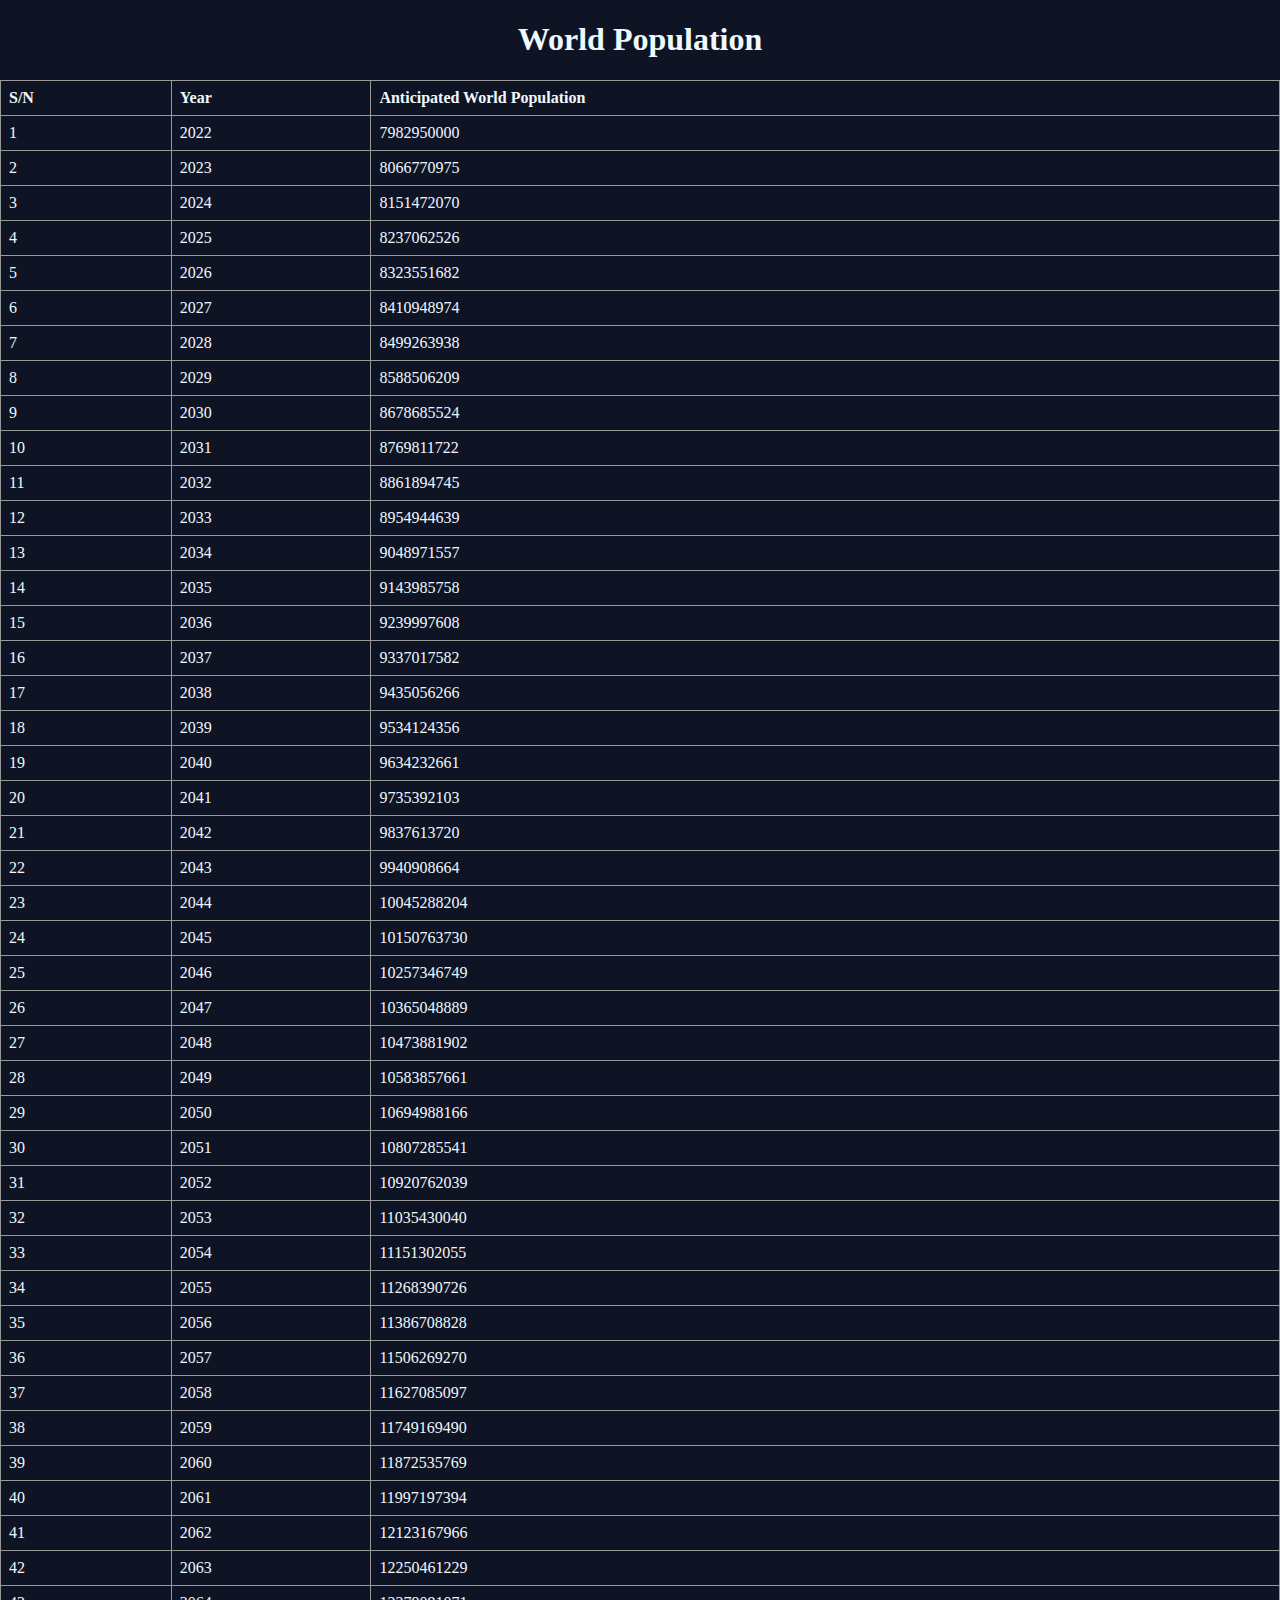
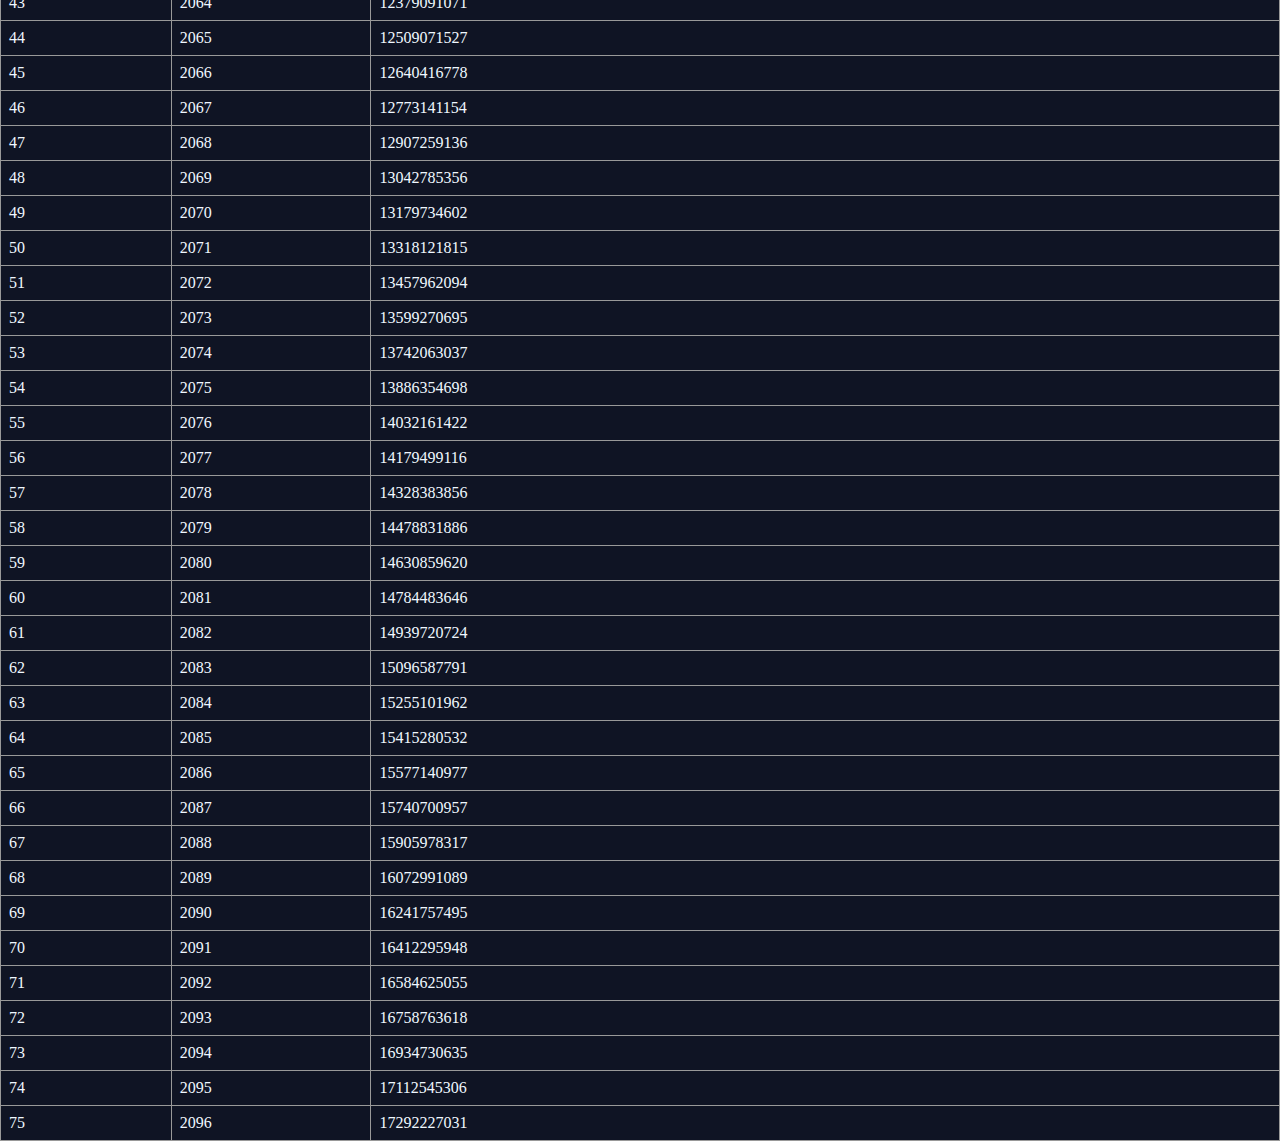
<file: index.html>
<!DOCTYPE html>
<html lang="en">
<head>
    <meta charset="UTF-8">
    <meta http-equiv="X-UA-Compatible" content="IE=edge">
    <meta name="viewport" content="width=device-width, initial-scale=1.0">
    <title>World Population</title>
    <link rel="stylesheet" href="index.css">
</head>
<body onload="return predictWorldPopulation()">
    <div class="wrapper">
        <h1 class="title">World Population</h1>

        <div id="integer">
            
        </div>
    </div>
    <script src="./index.js"></script>
</body>
</html>
</file>
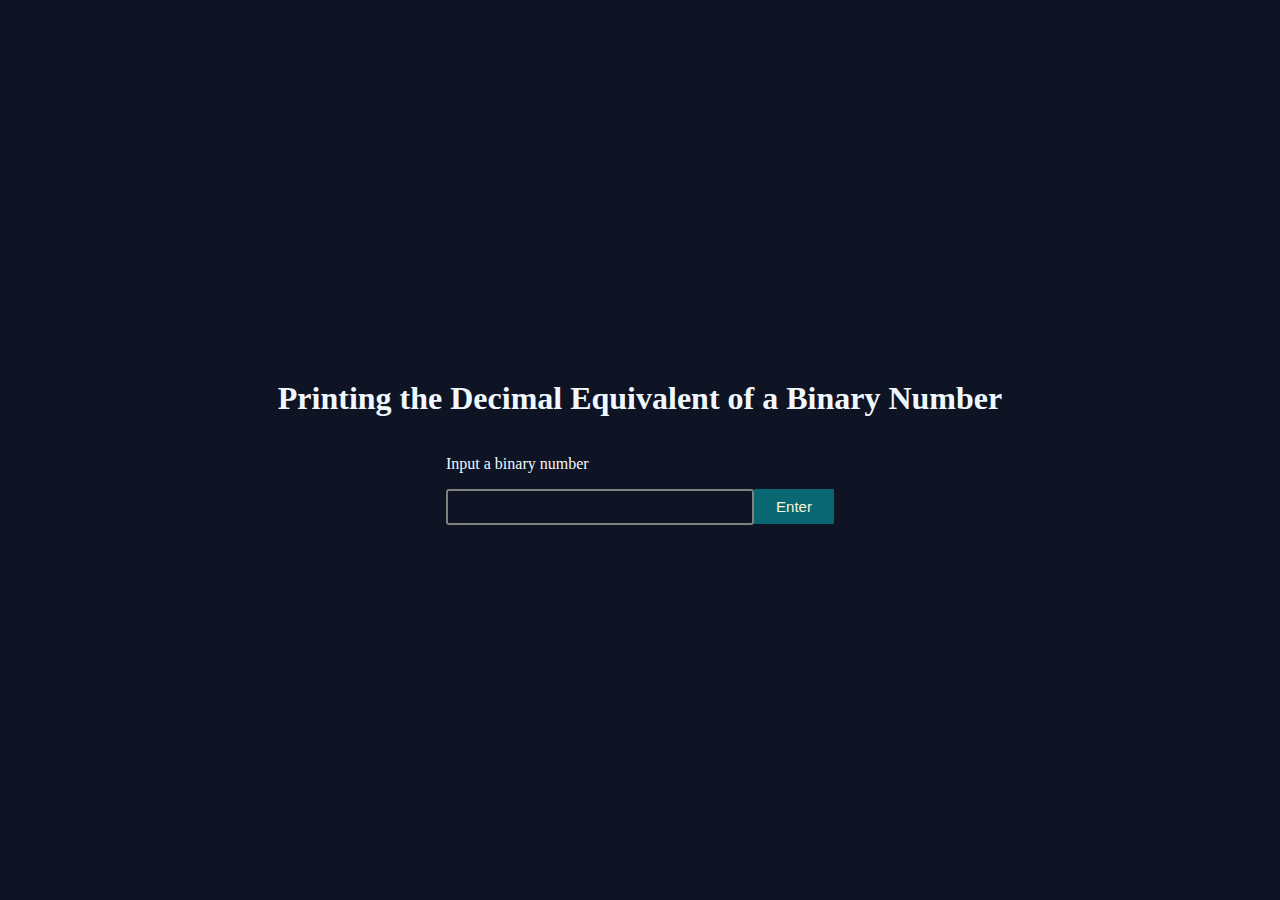
<file: decimal/index.html>
<!DOCTYPE html>
<html lang="en">
<head>
    <meta charset="UTF-8">
    <meta http-equiv="X-UA-Compatible" content="IE=edge">
    <meta name="viewport" content="width=device-width, initial-scale=1.0">
    <title>Binary Converter</title>
    <link rel="stylesheet" href="index.css">
</head>
<body>
    <div class="wrapper">
        <h1 class="title">Printing the Decimal Equivalent of a Binary Number</h1>
        <div>
            <p>Input a binary number</p>
            <input type="text" name="char" class="char" id="char"/>
            <button name="submit" class="btn" onclick="return printDecimalEquivalent()">Enter</button>
        </div>
        <div class="integer">
            <p id="ul"></p>
        </div>
    </div>

    <script src="./index.js"></script>
</body>
</html>
</file>
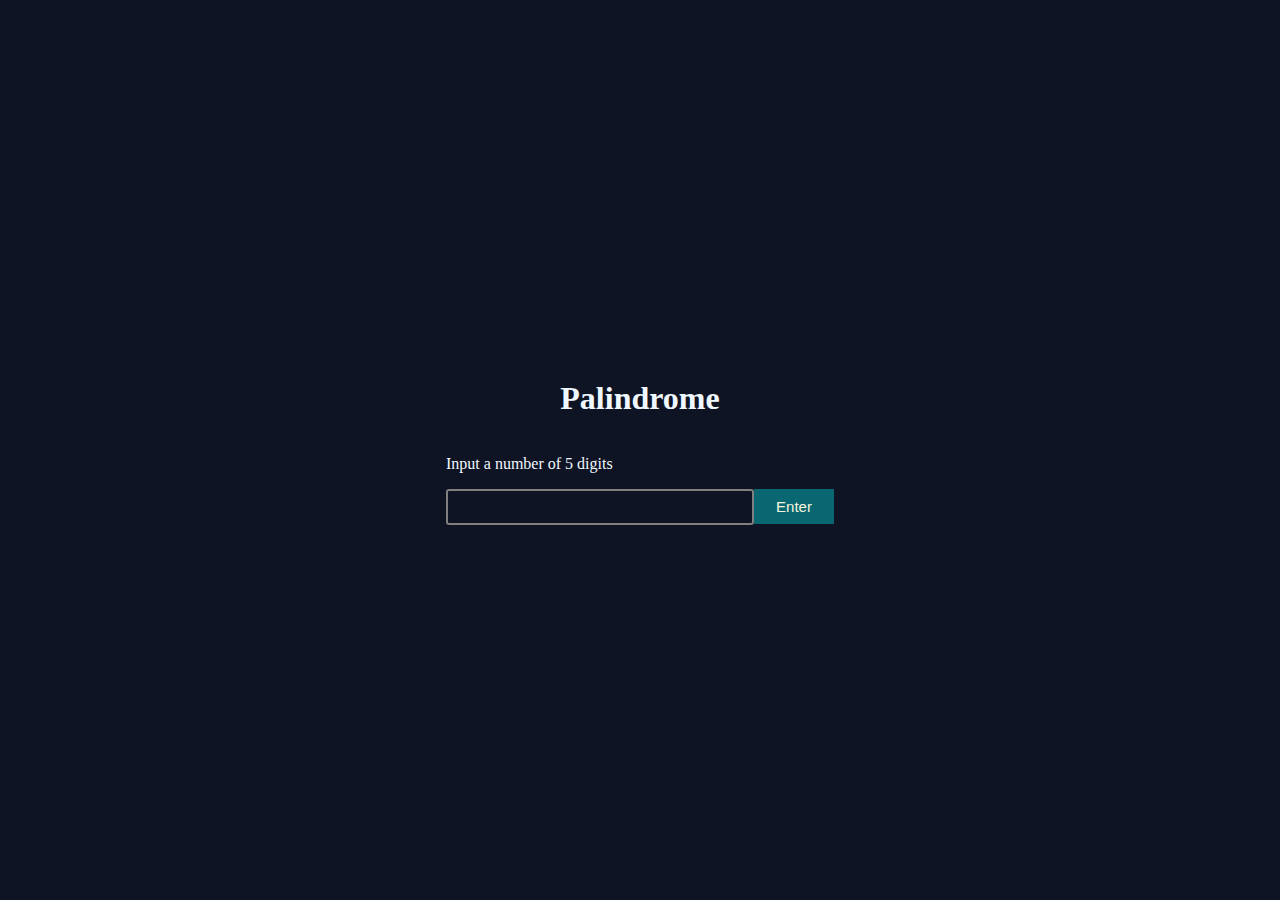
<file: palindrome/index.html>
<!DOCTYPE html>
<html lang="en">
<head>
    <meta charset="UTF-8">
    <meta http-equiv="X-UA-Compatible" content="IE=edge">
    <meta name="viewport" content="width=device-width, initial-scale=1.0">
    <title>Palindromes</title>
    <link rel="stylesheet" href="index.css">
</head>
<body>
    <div class="wrapper">
        <h1 class="title">Palindrome</h1>
        <div>
            <p>Input a number of 5 digits</p>
            <input type="text" name="char" class="char" id="char"/>
            <button name="submit" class="btn" onclick="return validatePalindrome()">Enter</button>
        </div>
        <div class="integer">
            <p id="ul"></p>
        </div>
    </div>

    <script src="./index.js"></script>
</body>
</html>
</file>
<file: index.css>
body {
    background-color: rgb(15,20,36);
    margin: 0;
    padding: 0;
    width: 100%;
    height: 100vh;
    color: aliceblue;
}
.wrapper {
    display: flex;
    align-items: center;
    justify-content: center;
    flex-direction: column;
}
#integer {
    width: 100%;
    height: auto;
}
table {
    border-collapse: collapse;
    width: 100%;
}
th, td {
    border: 1px solid #999;
    padding: 0.5rem;
    text-align: left;
}
</file>
<file: decimal/index.css>
body {
    background-color: rgb(15,20,36);
    display: flex;
    align-items: center;
    justify-content: center;
    flex-direction: column;
    margin: 0;
    padding: 0;
    width: 100%;
    height: 100vh;
    color: aliceblue;
}
.wrapper {
    display: flex;
    align-items: center;
    justify-content: center;
    flex-direction: column;
}
.char {
    border: 2px solid gray;
    border-radius: 3px;
    width: 300px;
    height: 30px;
    background-color: inherit;
    color: antiquewhite;
}
.cha:focus {
    z-index: 3;
}
.btn {
    border-radius: 1px;
    background-color: rgba(0, 255, 255, 0.356);
    outline: none;
    border: none;
    width: 80px;
    height: 35px;
    margin-left: -4px;
    color: beige;
    font-size: 15px;
    font-weight: 500;
    cursor: pointer;
}
.his {
    border-radius: 3px;
    outline: none;
    border: none;
    width: 170px;
    height: 40px;
    background-color: brown;
    cursor: pointer;
    font-size: 18px;
    font-weight: 600;
    color: azure;
    position: relative;
    top: -150px;
    left: -400px;
    z-index: 2;
}
ul {
    list-style-type: upper-roman;
    display: flex;
    flex-direction: column;
    align-items: center;
    justify-content: space-around;
    width: 100%;
    height: auto;
}
li {
    margin-top: 5px;
    font-size: 24px;
    font-weight: normal;
}
</file>
<file: palindrome/index.css>
body {
    background-color: rgb(15,20,36);
    display: flex;
    align-items: center;
    justify-content: center;
    flex-direction: column;
    margin: 0;
    padding: 0;
    width: 100%;
    height: 100vh;
    color: aliceblue;
}
.wrapper {
    display: flex;
    align-items: center;
    justify-content: center;
    flex-direction: column;
}
.char {
    border: 2px solid gray;
    border-radius: 3px;
    width: 300px;
    height: 30px;
    background-color: inherit;
    color: antiquewhite;
}
.cha:focus {
    z-index: 3;
}
.btn {
    border-radius: 1px;
    background-color: rgba(0, 255, 255, 0.356);
    outline: none;
    border: none;
    width: 80px;
    height: 35px;
    margin-left: -4px;
    color: beige;
    font-size: 15px;
    font-weight: 500;
    cursor: pointer;
}
.his {
    border-radius: 3px;
    outline: none;
    border: none;
    width: 170px;
    height: 40px;
    background-color: brown;
    cursor: pointer;
    font-size: 18px;
    font-weight: 600;
    color: azure;
    position: relative;
    top: -150px;
    left: -400px;
    z-index: 2;
}
ul {
    list-style-type: upper-roman;
    display: flex;
    flex-direction: column;
    align-items: center;
    justify-content: space-around;
    width: 100%;
    height: auto;
}
li {
    margin-top: 5px;
    font-size: 24px;
    font-weight: normal;
}
</file>
